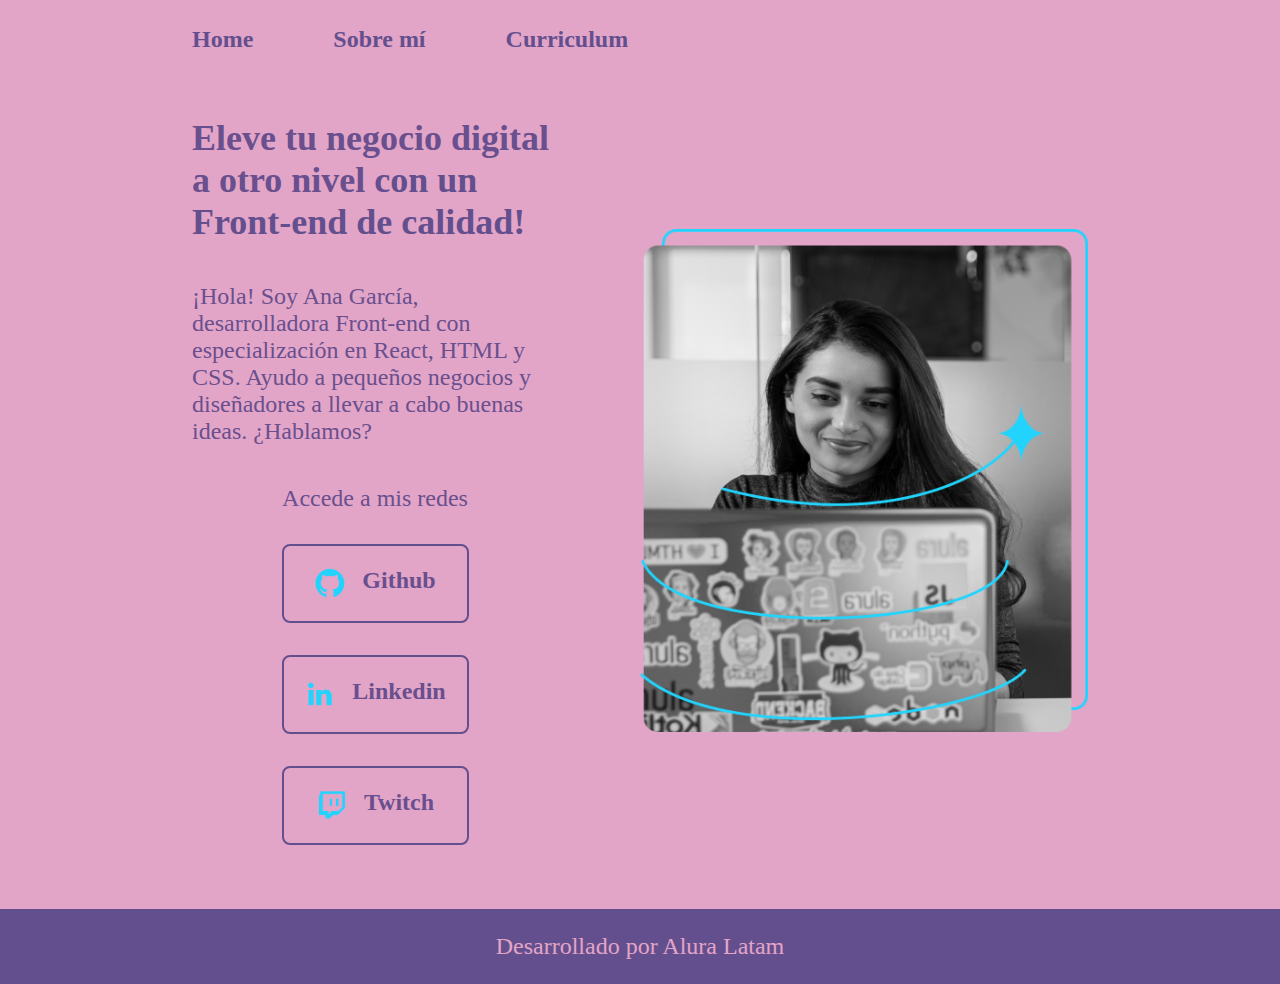
<file: index.html>
<!DOCTYPE html>
<html lang="es-mx">
<head>
    <meta charset="UTF-8"> 
    <meta http-equiv="X-UA-Compatible" content="IE=edge">
    <meta name="viewport" content="width=device-width, initial-scale=1.0">
    <title>Portafolio</title>
    <link rel="stylesheet" href="./styles/style.css">

</head>
<body>
    <header class="header">
        <nav class="header__menu">
            <a class="header__menu__link" href="index.html">Home</a>
            <a class="header__menu__link" href="about.html">Sobre mí</a>
            <a class="header__menu__link" href="curriculum.html">Curriculum</a>
        </nav>
    </header>
    <main class="presentacion">
        <section class="presentacion__contenido">
            <h1 class="presentacion__contenido__titulo">
                Eleve tu negocio digital a otro nivel 
                <strong class="titulo-destaque">con un Front-end de calidad!
                </strong></h1>
                <p class="presentacion__contenido__texto">¡Hola! Soy Ana García, desarrolladora Front-end con
                    especialización en React, HTML y CSS. Ayudo a pequeños
                    negocios y diseñadores a llevar a cabo buenas ideas.
                    ¿Hablamos?

                </p>
                <div class="presentacion__enlaces">
                    <h2 class="presentacion__enlaces__subtitulo">Accede a mis redes</h2>
                    <a class="presentacion__enlaces__link" href="https://github.com/">
                        <img src="./assets/github.png">
                        Github
                    </a>
                    <a class="presentacion__enlaces__link" href="https://linkedin.com/in/">
                        <img src="./assets/linkedin.png">
                        Linkedin
                    </a>
                    <a class="presentacion__enlaces__link" href="https://twitch.tv/">
                        <img src="./assets/twitch.png">
                        Twitch
                    </a>
                </div>
               
        </section>
            <img class="presentacion__imagen" src="./assets/Imagen.png" alt="Foto de Ana García desarrolando un proyecto">
    </main>
    <footer class="footer">
        <p>Desarrollado por Alura Latam</p>
    </footer>
</body>
</html>
</file>
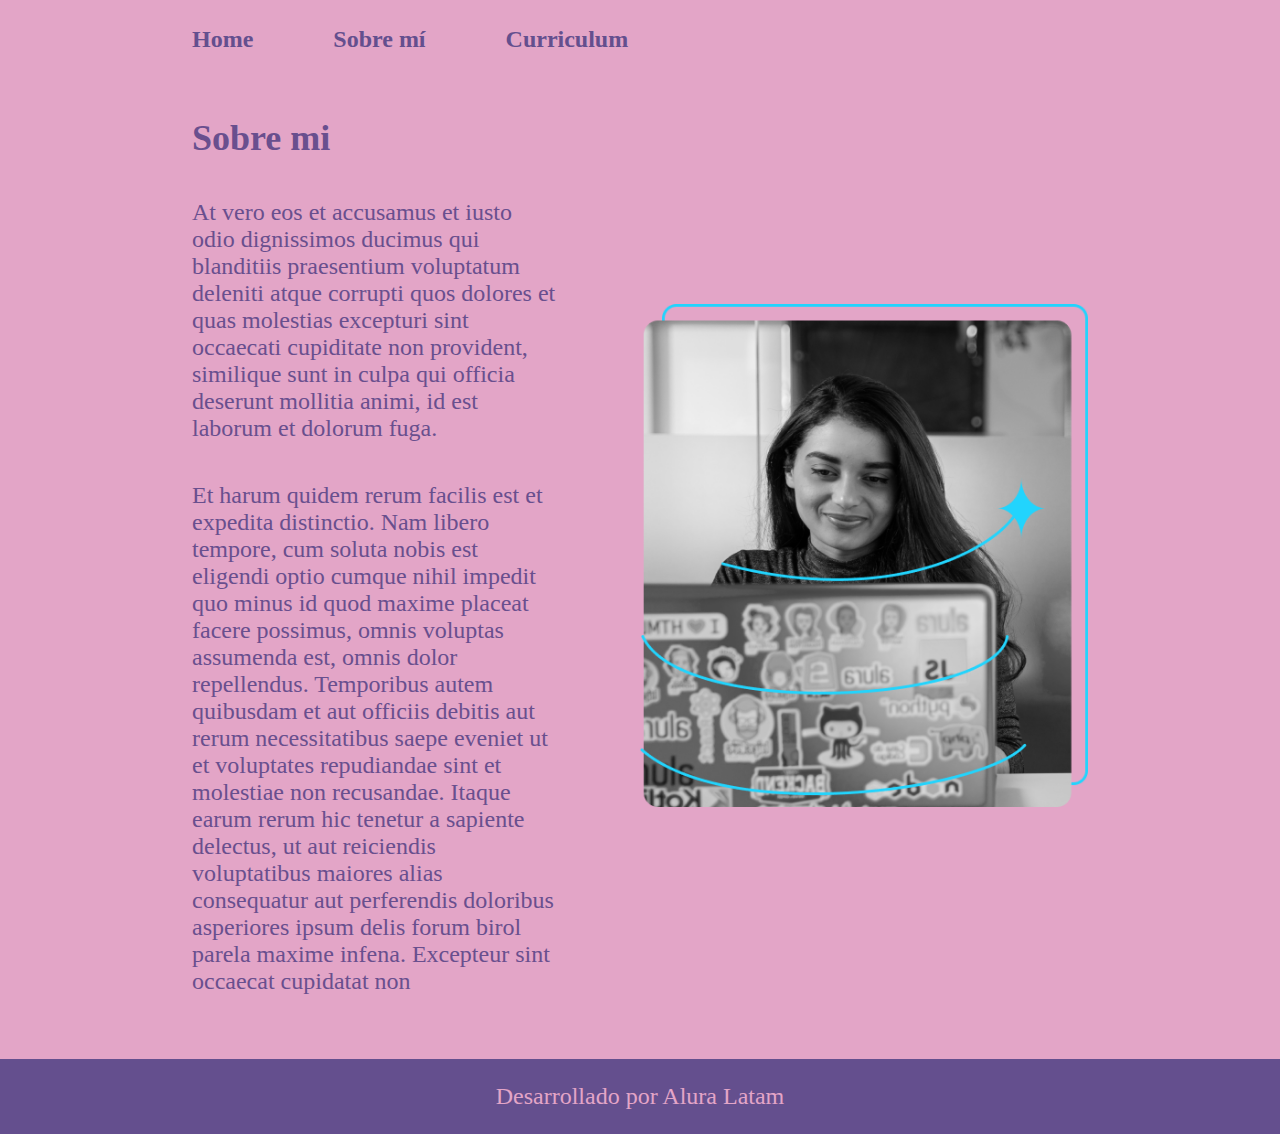
<file: about.html>
<!DOCTYPE html>
<html lang="pt-br">
<head>
    <meta charset="UTF-8">
    <meta name="viewport" content="width=device-width, initial-scale=1.0">
    <link rel="stylesheet" href="./styles/style.css">
    <title>Sobre mi</title>
</head>
<body>
    <header class="header">
        <nav class="header__menu">
            <a class="header__menu__link" href="index.html">Home</a>
            <a class="header__menu__link" href="about.html">Sobre mí</a>
            <a class="header__menu__link" href="curriculum.html">Curriculum</a>
        </nav>
    </header>
    <main class="presentacion">
        <section class="presentacion__contenido">
            <h1 class="presentacion__contenido__titulo">Sobre mi</h1>
            
            <p class="presentacion__contenido__texto">At vero eos et accusamus et iusto odio dignissimos ducimus qui blanditiis 
                praesentium voluptatum deleniti atque corrupti quos dolores et quas molestias 
                excepturi sint occaecati cupiditate non provident, similique sunt in culpa qui 
                officia deserunt mollitia animi, id est laborum et dolorum fuga.
            </p>

                <p class="presentacion__contenido__texto">Et harum quidem rerum facilis est et expedita distinctio. 
                Nam libero tempore, cum soluta nobis est eligendi optio cumque nihil impedit 
                quo minus id quod maxime placeat facere possimus, omnis voluptas assumenda est, 
                omnis dolor repellendus. Temporibus autem quibusdam et aut officiis debitis aut 
                rerum necessitatibus saepe eveniet ut et voluptates repudiandae sint et 
                molestiae non recusandae. Itaque earum rerum hic tenetur a sapiente delectus, 
                ut aut reiciendis voluptatibus maiores alias consequatur aut perferendis
                 doloribus asperiores ipsum delis forum birol parela maxime infena. 
                 Excepteur sint occaecat cupidatat non
            </p>
            
        </section>
        <img class="presentacion__imagen" src="./assets/Imagen.png" alt="Foto de Ana García desarrolando un proyecto">
    </main>
    <footer class="footer">
        <p>Desarrollado por Alura Latam</p>
    </footer>
</body>
</html>
</file>
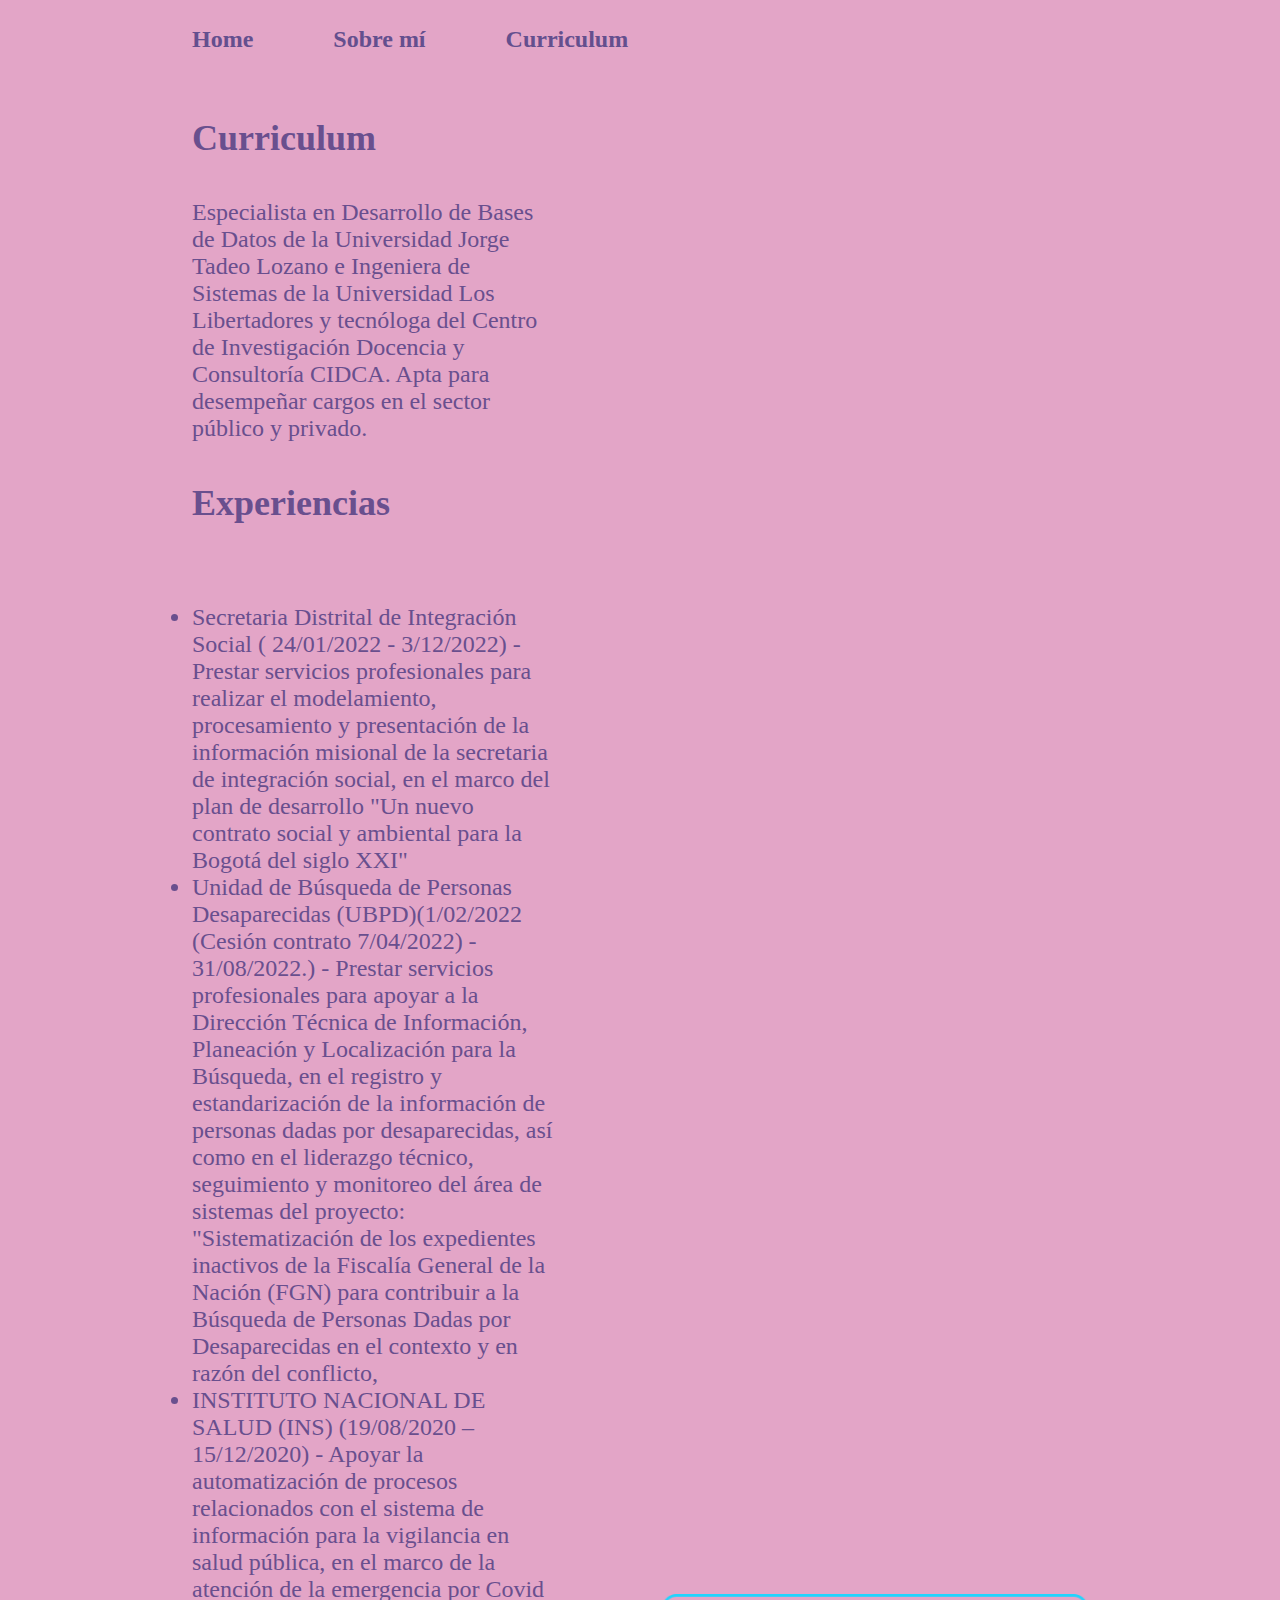
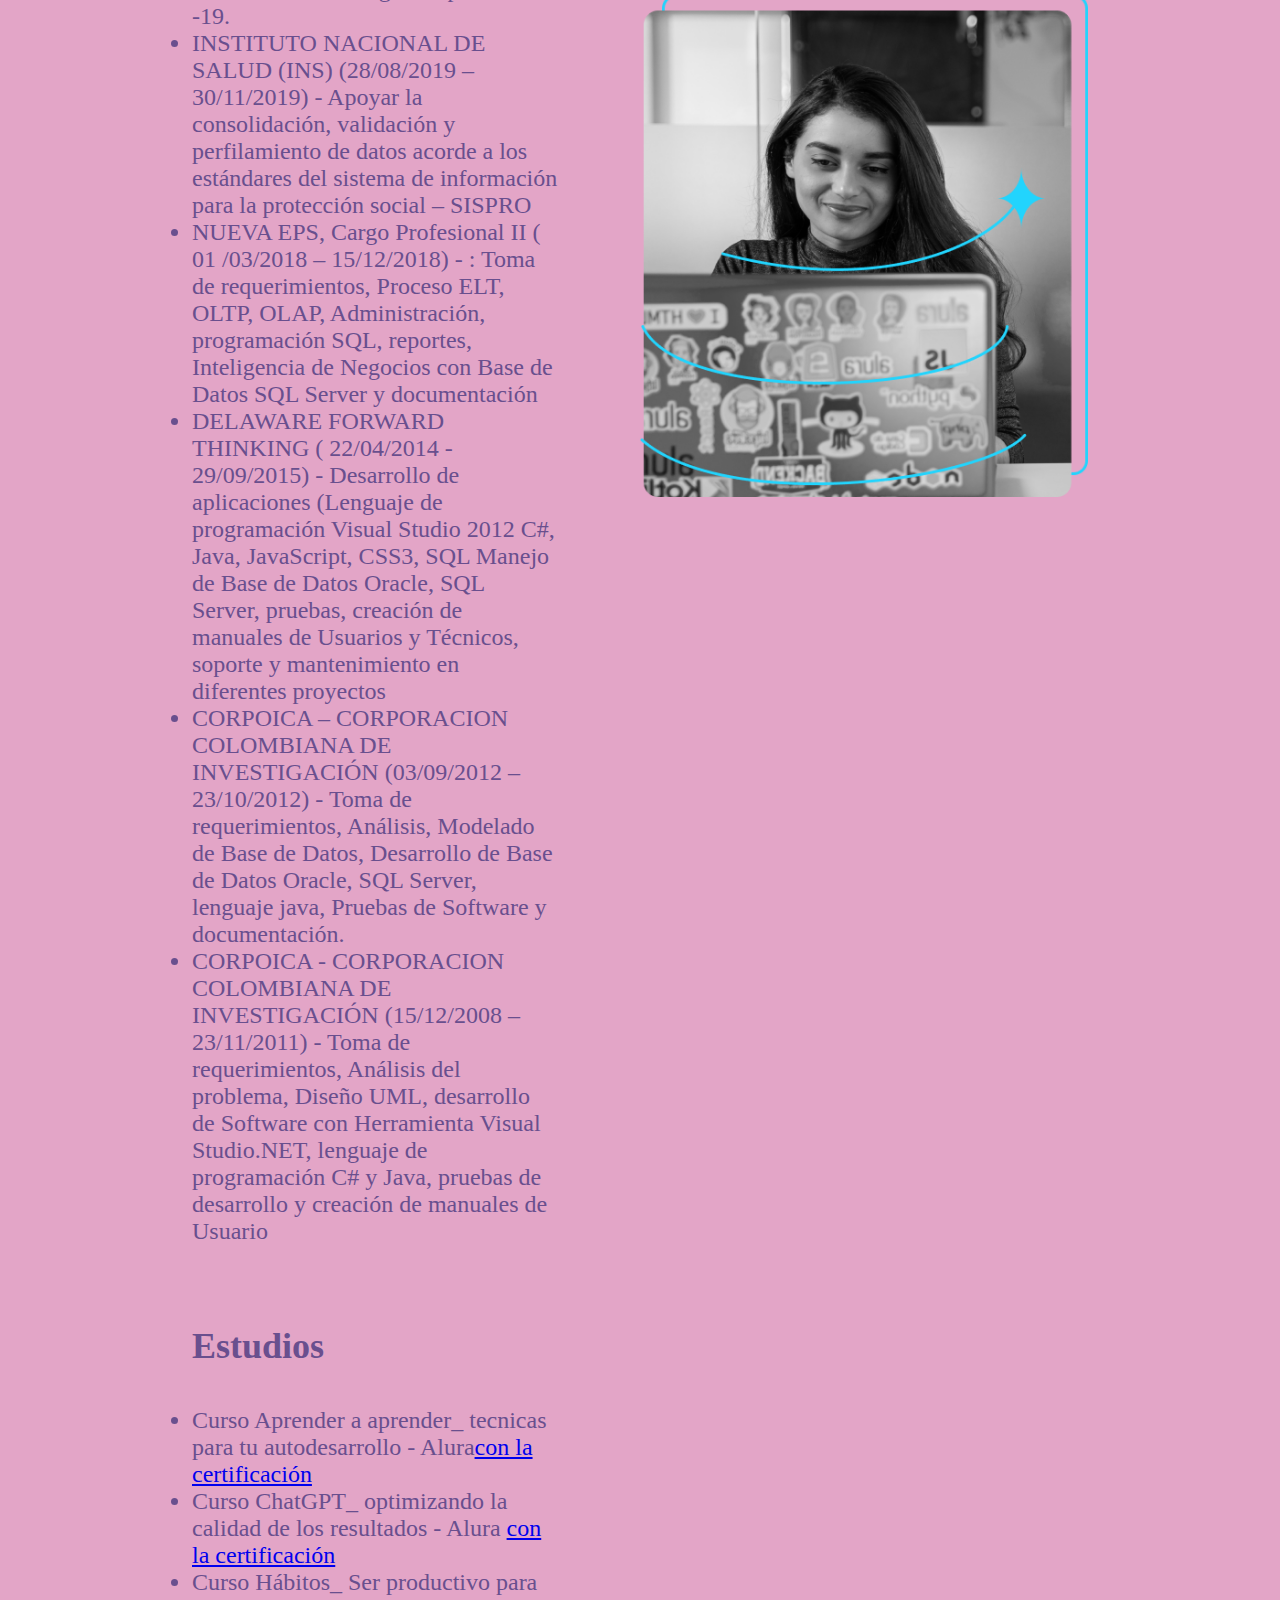
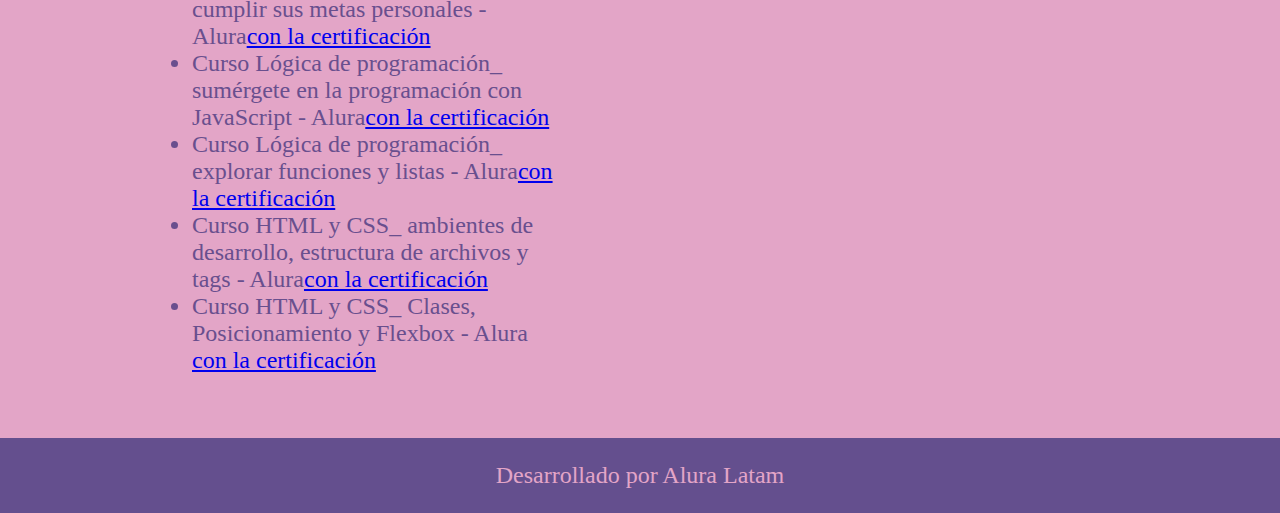
<file: curriculum.html>
<!DOCTYPE html>
<head>
    <meta charset="UTF-8"> 
    <meta http-equiv="X-UA-Compatible" content="IE=edge">
    <meta name="viewport" content="width=device-width, initial-scale=1.0">
    <title>Portafolio</title>
    <link rel="stylesheet" href="./styles/style.css">

</head>
<body>
    <header class="header">
        <nav class="header__menu">
            <a class="header__menu__link" href="index.html">Home</a>
            <a class="header__menu__link" href="about.html">Sobre mí</a>
            <a class="header__menu__link" href="curriculum.html">Curriculum</a>
        </nav>
    </header>
    <main class="presentacion">
    <link rel="stylesheet" href="./styles/style.css">
    <section class="presentacion__contenido">
        <h1 class="presentacion__contenido__titulo">
            Curriculum</h1>
            <p class="presentacion__contenido__texto">
                Especialista en Desarrollo de Bases de Datos de la Universidad Jorge Tadeo Lozano e 
                Ingeniera de Sistemas de la Universidad Los Libertadores y tecnóloga del Centro de 
                Investigación Docencia y Consultoría CIDCA. 
                Apta para desempeñar cargos en el sector público y privado.

            </p>
            <h2 class="presentacion__contenido__titulo">Experiencias</h2>
            <p class="presentacion__contenido__texto">
                <ul class="presentacion__contenido__texto">
                    <li> Secretaria Distrital de Integración Social ( 24/01/2022 - 3/12/2022) - Prestar servicios profesionales para realizar el modelamiento, procesamiento 
                        y presentación de la información misional de la secretaria de integración social, en el 
                        marco del plan de desarrollo "Un nuevo contrato social y ambiental para la Bogotá del 
                        siglo XXI" </li>
                    <li> Unidad de Búsqueda de Personas Desaparecidas (UBPD)(1/02/2022 (Cesión contrato 7/04/2022) - 31/08/2022.) - Prestar servicios profesionales para apoyar a la Dirección Técnica de 
                        Información, Planeación y Localización para la Búsqueda, en el registro y estandarización 
                        de la información de personas dadas por desaparecidas, así como en el liderazgo técnico, 
                        seguimiento y monitoreo del área de sistemas del proyecto: "Sistematización de los 
                        expedientes inactivos de la Fiscalía General de la Nación (FGN) para contribuir a la 
                        Búsqueda de Personas Dadas por Desaparecidas en el contexto y en razón del conflicto, </li>
                    <li> INSTITUTO NACIONAL DE SALUD (INS) (19/08/2020 – 15/12/2020) - Apoyar la automatización de procesos relacionados con el sistema de 
                        información para la vigilancia en salud pública, en el marco de la atención de la 
                        emergencia por Covid -19. </li>
                    <li> INSTITUTO NACIONAL DE SALUD (INS) (28/08/2019 – 30/11/2019) -   Apoyar la consolidación, validación y perfilamiento de datos acorde a 
                        los estándares del sistema de información para la protección social – SISPRO </li>
                    <li> NUEVA EPS, Cargo Profesional II ( 01 /03/2018 – 15/12/2018) - : Toma de requerimientos, Proceso ELT, OLTP, OLAP, Administración, 
                        programación SQL, reportes, Inteligencia de Negocios con Base de Datos SQL Server 
                        y documentación </li>
                    <li> DELAWARE FORWARD THINKING ( 22/04/2014 - 29/09/2015) - Desarrollo de aplicaciones (Lenguaje de programación Visual Studio 2012 
                        C#, Java, JavaScript, CSS3, SQL Manejo de Base de Datos Oracle, SQL Server, pruebas, creación de manuales 
                        de Usuarios y Técnicos, soporte y mantenimiento en diferentes proyectos </li>
                    <li> CORPOICA – CORPORACION COLOMBIANA DE INVESTIGACIÓN (03/09/2012 – 23/10/2012) - Toma de requerimientos, Análisis, Modelado de Base de Datos, Desarrollo de Base de Datos Oracle, SQL Server, lenguaje java, Pruebas de Software y documentación.  </li>
                    <li> CORPOICA - CORPORACION COLOMBIANA DE INVESTIGACIÓN (15/12/2008 – 23/11/2011) - Toma de requerimientos, Análisis del problema, Diseño UML, desarrollo de Software con Herramienta Visual Studio.NET, lenguaje de programación C# y Java, 
                        pruebas de desarrollo y creación de manuales de Usuario </li>                    
                </ul>
            </p>
            <h2 class="presentacion__contenido__titulo">Estudios</h2>
            <div class="presentacion__contenido__texto">
                <ul class="presentacion__contenido__texto">
                    <li> Curso Aprender a aprender_ tecnicas para tu autodesarrollo - Alura<a href="./certificaciones/0101AprenderAAprenderTecnicasAutodesarrolloAlura.pdf">con la certificación</a> </li>
                    <li> Curso ChatGPT_ optimizando la calidad de los resultados - Alura <a href="./certificaciones/0102ChatGPTOptimizandoCalidadDeResultadosAlura.pdf">con la certificación</a> </li>
                    <li> Curso Hábitos_ Ser productivo para cumplir sus metas personales - Alura<a href="./certificaciones/0103abitosSerProductivoMetasPersonalesAlura.pdf">con la certificación</a> </li>
                    <li> Curso Lógica de programación_ sumérgete en la programación con JavaScript - Alura<a href="./certificaciones/0201LogicaProgramaciónConJavaScriptAlura.pdf">con la certificación</a> </li>
                    <li> Curso Lógica de programación_ explorar funciones y listas - Alura<a href="./certificaciones/0202ogicaProgramaciónFuncionesListasAlura.pdf">con la certificación</a> </li>
                    <li> Curso HTML y CSS_ ambientes de desarrollo, estructura de archivos y tags - Alura<a href="./certificaciones/0203HTMLCSSAEstructurrchivosTagsAlura.pdf">con la certificación</a> </li>
                    <li> Curso HTML y CSS_ Clases, Posicionamiento y Flexbox - Alura <a href="./certificaciones/0204HTMLCSSPosicionamientoFlexboxAlura.pdf">con la certificación</a> </li>
                
                </ul>
            </div>
           
    </section>
        <img class="presentacion__imagen" src="./assets/Imagen.png" alt="Foto de Ana García desarrolando un proyecto">
    </main>

    <footer class="footer">
        <p>Desarrollado por Alura Latam</p>
    </footer>
</body>
</file>
<file: styles/style.css>
@import url('https://fonts.googleapis.com/css2?family=Krona+One&family=Montserrat:wght@400;600&display=swap');

:root{
    --color-primario:#E3A5C7;
    --color-secundario:#694F8E;
    --color-terciario:#644F8E;
    --color-hover:#272727;

    --fuente-monserrat:'Montserrat' sans serif;
    --fuente-Krona: 'Krona One'sans serif;
}
    
    
* {
    padding: 0;
    margin:0;
}

body{
    height: 100vh;
    box-sizing: border-box;
    background-color: var(--color-primario);
    color: var(--color-secundario);

}

.strong{
    color:#22d4fd;
}

.header{
    padding: 2% 0% 0% 15%;
}

.header__menu{
    display:flex;
    gap:80px;
}

.header__menu__link{
    font-family: var(--fuente-monserrat);
    font-size:1.5rem;
    font-weight: 600;
    color:var(--color-terciario);
    text-decoration: none;
}


.presentacion {
    padding: 5% 15%;
    display: flex;
    align-items: center;
    justify-content: space-between;
    gap:82px;
}

.presentacion__contenido{
    width:50%;
    display: flex;
    flex-direction: column;
    gap: 40px;
}


.presentacion__contenido__titulo{
    font-size: 2.25rem;
    font-family: var(--fuente-Krona);
}
/*
.presentacion_contenido_texto{
    text-decoration:none;
    color:var(--color-terciario);;
}*/

.titulo-destaque {
    color:var(--color-terciario);
}

.presentacion__contenido__texto{
    font-size: 1.5rem;
    font-family: var(--fuente-monserrat);;
}

.presentacion__enlaces{
    display: flex;
    flex-direction: column;
    justify-content: space-between;
    align-items: center;
    gap: 32px;
}

.presentacion__enlaces__subtitulo{
    font-family: var(--fuente-Krona);;
    font-weight: 400;
    font-size: 1.5rem;
}

.presentacion__enlaces__link{
      /* background-color: #22D4FD; */
      display: flex;
      justify-content: center;
      gap: 16px;
      border: 2px solid var(--color-terciario);
      width:50%;
      text-align: center;
      border-radius: 8px;
      font-size: 1.5rem;
      font-weight: 600;
      padding: 21.5px 0;
      text-decoration: none;
      color: var(--color-secundario);
      font-family: var(--fuente-monserrat);
}

.presentacion__enlaces__link:hover{
    background-color: var(--color-hover);
}

.presentacion__imagen{
    width:50%;
}

.footer{
    color: var(--color-primario);
    background-color: var(--color-terciario);
    padding: 24px;
    text-align: center;
    font-family: var(--fuente-monserrat);
    font-size: 1.5rem;
    font-weight: 400;
}

@media(max-width:1200px){

    .header{
        padding: 10%
    }

    .header__menu{
        justify-content: center;
    }

    .presentacion{
        flex-direction: column-reverse;
        padding: 5%;
    }

    .presentacion_contenido{
        width:auto;
    }
}
</file>
